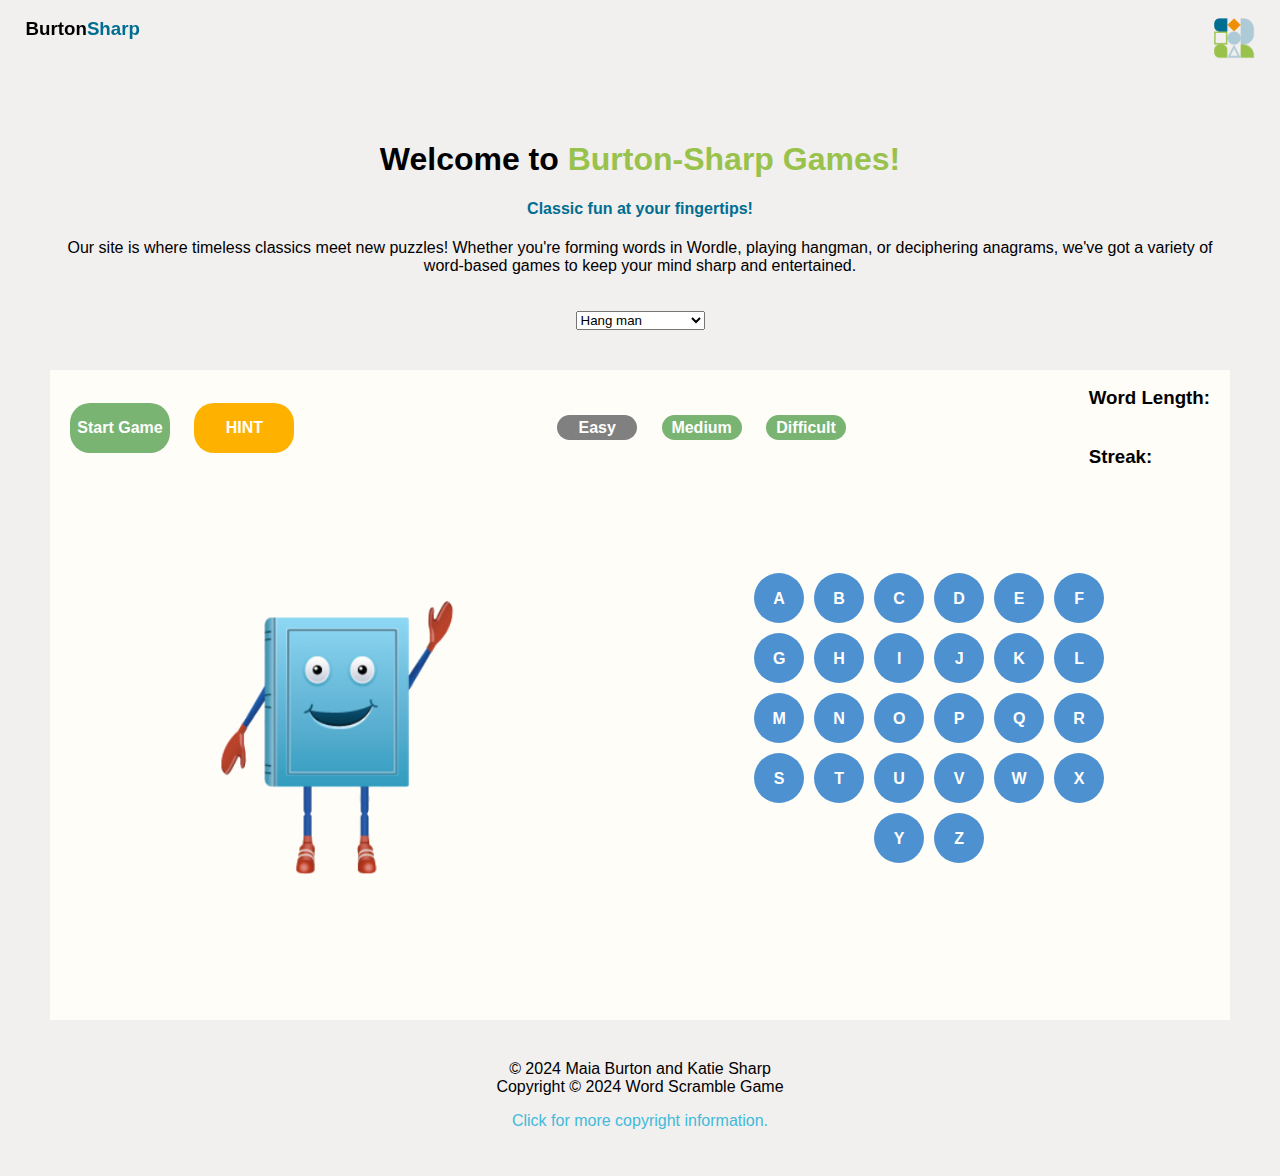
<file: index.html>
<!DOCTYPE html>
<html>
  <head>
    <title>Burton & Sharp Game Site</title>
    <link rel="stylesheet" href="style.css" />
    <script src="script.js"></script>
    <meta
      name="viewport"
      content="width=device-width, initial-scale=1.0, user-scalable=no"
    />
  </head>
  <body>
    <header>
      <section class="banner" style="background-color: #f2efef">
        <section class="left">
          <h3 title="To the top" class="banner-words">
            <section id="logo">
              <span id="logoB">Burton</span><span id="logoS">Sharp</span>
            </section>
            <section>
              <img src="image_holder.png" id="home_img" />
            </section>
          </h3>
        </section>
      </section>
    </header>
    <main>
      <section class="light-section" style="background-color: #f2efef">
        <section id="welcomePage">
          <section class="left intro">
            <h1 id="welcomeTitle">
              Welcome to <span id="titleEmph">Burton-Sharp Games!</span>
            </h1>
            <h4 id="subtitle">Classic fun at your fingertips!</h4>
            <p>
              Our site is where timeless classics meet new puzzles! Whether
              you're forming words in Wordle, playing hangman, or deciphering
              anagrams, we've got a variety of word-based games to keep your
              mind sharp and entertained.
            </p>
          </section>
        </section>

        <select id="gameSelect" onchange="changeGame()">
          <option value="hangMan/hangman.html">Hang man</option>
          <!-- <option value="BlackJack/blackjack.html">Black Jack</option> -->
          <option value="Wordle/wordle.html">Wordle</option>
          <option value="Scramble/scramble.html">Word Unscramble</option>
        </select>
      </section>

      <section class="dark-section">
        <iframe id="gameFrame" src="hangMan/hangman.html"></iframe>
      </section>
    </main>
  </body>
  <footer>
    <section class="box">
      <p class="textAlts">
        &copy; 2024 Maia Burton and Katie Sharp <br />
        Copyright &copy; 2024 Word Scramble Game
      </p>
      <a href="copyrightinfo.html">
        <p>Click for more copyright information.</p>
      </a>
    </section>
  </footer>
</html>
</file>
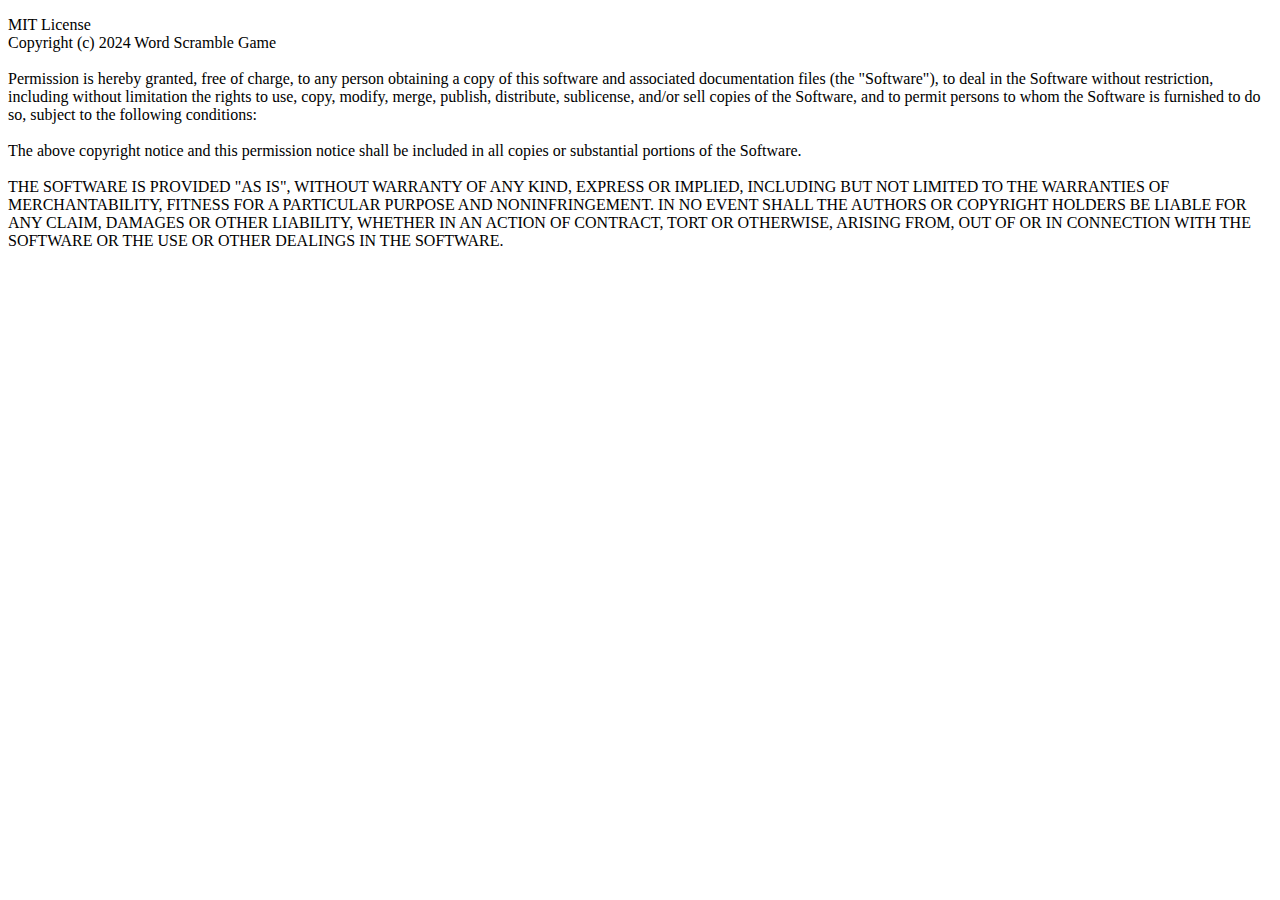
<file: copyrightinfo.html>
<!DOCTYPE html>
<html>
  <head>
    <title>Burton & Sharp Game Site</title>
    <script src="script.js"></script>
    <meta
      name="viewport"
      content="width=device-width, initial-scale=1.0, user-scalable=no"
    />
  </head>
  <body>
    <main>
      <p>
        MIT License<br />

        Copyright (c) 2024 Word Scramble Game<br /><br />

        Permission is hereby granted, free of charge, to any person obtaining a
        copy of this software and associated documentation files (the
        "Software"), to deal in the Software without restriction, including
        without limitation the rights to use, copy, modify, merge, publish,
        distribute, sublicense, and/or sell copies of the Software, and to
        permit persons to whom the Software is furnished to do so, subject to
        the following conditions:<br /><br />

        The above copyright notice and this permission notice shall be included
        in all copies or substantial portions of the Software.<br /><br />

        THE SOFTWARE IS PROVIDED "AS IS", WITHOUT WARRANTY OF ANY KIND, EXPRESS
        OR IMPLIED, INCLUDING BUT NOT LIMITED TO THE WARRANTIES OF
        MERCHANTABILITY, FITNESS FOR A PARTICULAR PURPOSE AND NONINFRINGEMENT.
        IN NO EVENT SHALL THE AUTHORS OR COPYRIGHT HOLDERS BE LIABLE FOR ANY
        CLAIM, DAMAGES OR OTHER LIABILITY, WHETHER IN AN ACTION OF CONTRACT,
        TORT OR OTHERWISE, ARISING FROM, OUT OF OR IN CONNECTION WITH THE
        SOFTWARE OR THE USE OR OTHER DEALINGS IN THE SOFTWARE.
      </p>
    </main>
  </body>
</html>
</file>
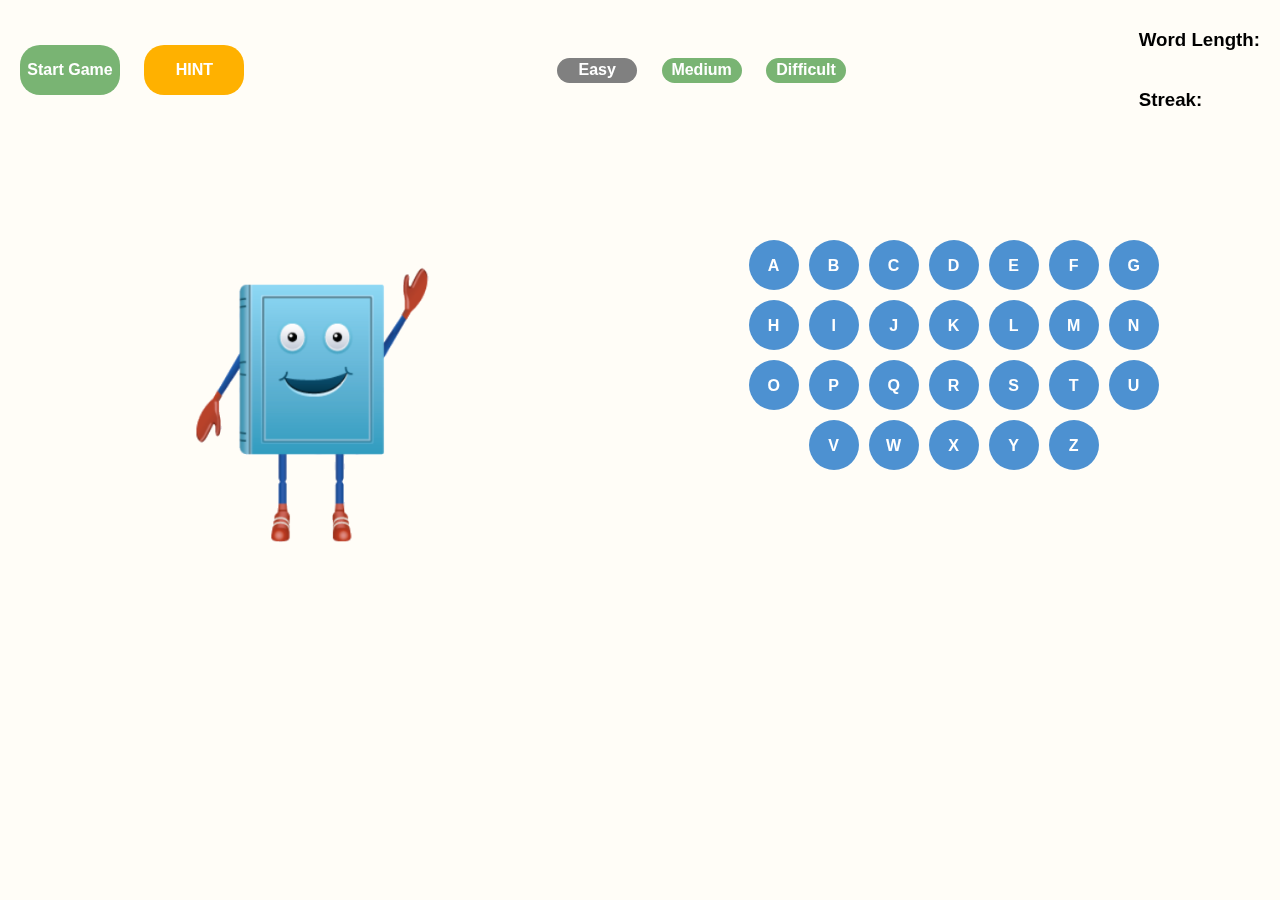
<file: hangMan/hangman.html>
<!DOCTYPE html>
<html>
  <head>
    <title>Hang Man!</title>
    <link rel="stylesheet" href="hangman.css" />
    <meta
      name="viewport"
      content="width=device-width, initial-scale=1.0, user-scalable=no"
    />
  </head>
  <body>
    <section id="banner">
      <section>
        <button id="startGame" class="settingBtn">Start Game</button>
        <button id="hintBtn" class="settingBtn">HINT</button>
      </section>
      <section>
        <button id="easy" class="difficultySetting settingBtn selectedLevel">
          Easy
        </button>
        <button id="medium" class="difficultySetting settingBtn">Medium</button>
        <button id="difficult" class="difficultySetting settingBtn">
          Difficult
        </button>
      </section>

      <section id="info">
        <div>
          <h3>Word Length: <span id="wordLength"></span></h3>
        </div>
        <div>
          <h3>Streak: <span id="streak"></span></h3>
        </div>
      </section>
    </section>

    <section id="hanging-tree">
      <img id="hanging-man" src="images/start.png" />
    </section>
    <section id="guessing-container">
      <section id="letter-container"></section>
      <section id="button-container"></section>
    </section>
    <script src="hangman.js"></script>
  </body>
</html>
</file>
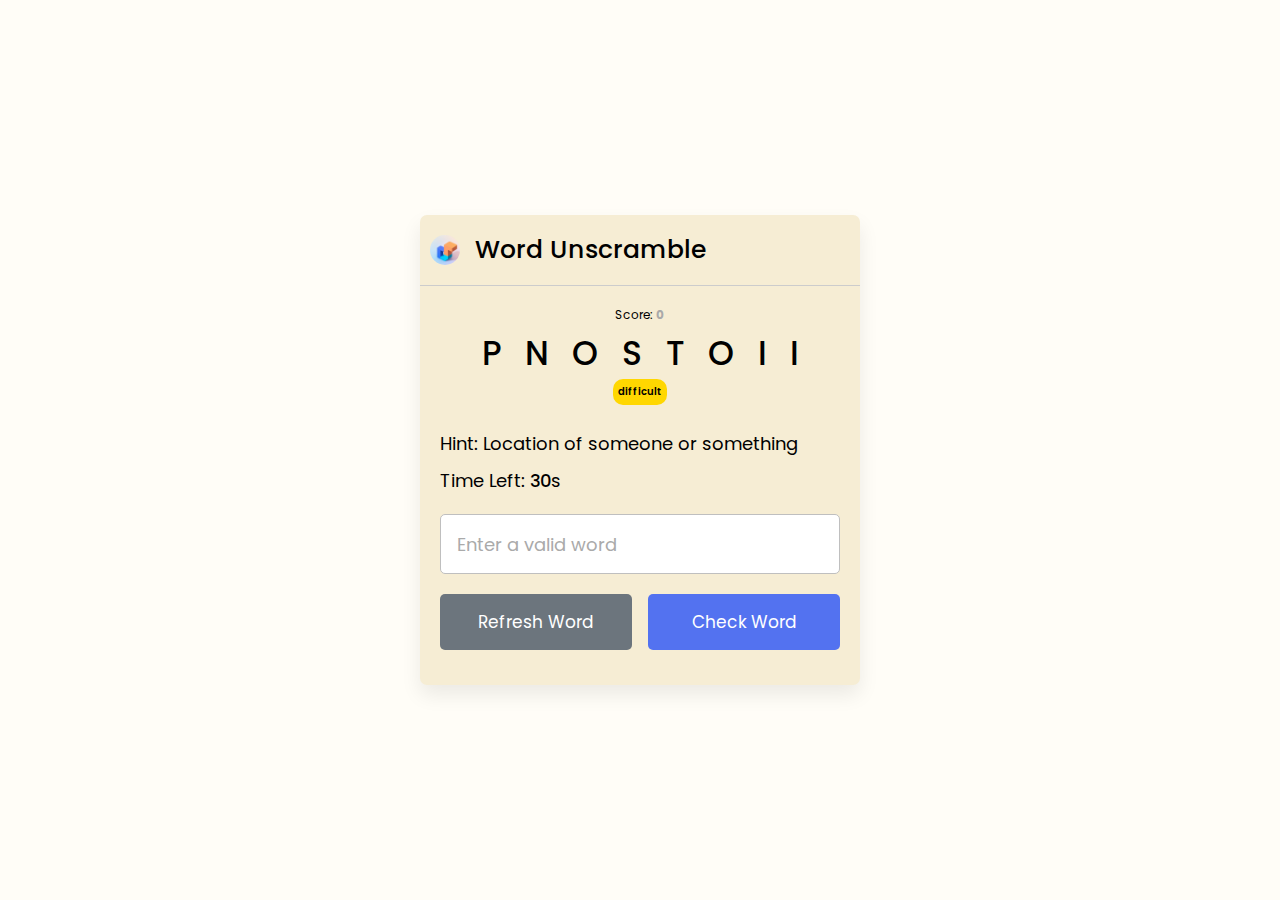
<file: Scramble/scramble.html>
<!DOCTYPE html>
<html lang="en" dir="ltr">
  <head>
    <meta charset="utf-8" />
    <link rel="icon" href="img/image.png" type="image/x-icon" />
    <title>Word Scramble Game</title>
    <link rel="stylesheet" href="style.css" />
    <meta name="viewport" content="width=device-width, initial-scale=1.0" />
    <script src="js/words.js" defer></script>
    <script src="js/script.js" defer></script>
  </head>
  <body>
    <div class="container">
      <div class="title-container">
        <img src="img/image.jpeg" class="round-img" />
        <h2>Word Unscramble</h2>
      </div>

      <div class="content">
        <div class="score">
          <p><span id="scoreLabel">Score: </span><b id="scoreValue">0</b></p>
        </div>
        <p class="word"></p>
        <p class="word-class-p">
          <span class="word-class"></span>
        </p>
        <div class="details">
          <p class="hint">Hint: <span></span></p>
          <p class="time">
            Time Left: <span><b>30</b>s</span>
          </p>
        </div>
        <input
          type="text"
          spellcheck="false"
          placeholder="Enter a valid word"
          autocomplete="off"
          onPaste="return false;"
          onkeydown="if (event.key === 'Enter') { event.preventDefault(); window.checkWord(); }"
        />
        <p id="message"></p>
        <div class="buttons">
          <button class="refresh-word">Refresh Word</button>
          <button class="check-word">Check Word</button>
        </div>
      </div>
    </div>
  </body>
</html>
</file>
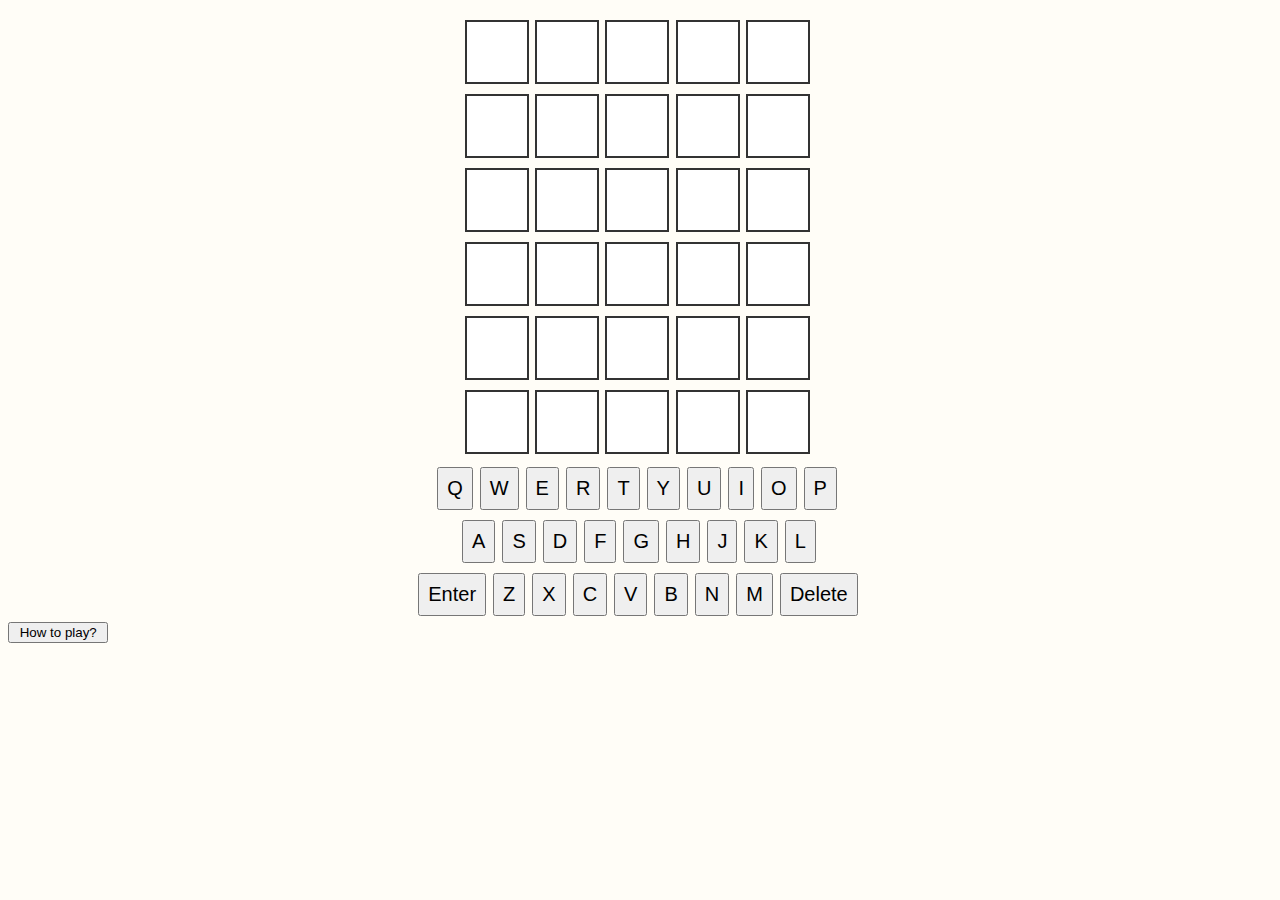
<file: Wordle/wordle.html>
<!DOCTYPE html>
<html lang="en">
  <head>
    <meta charset="UTF-8" />
    <meta
      name="viewport"
      content="width=device-width, initial-scale=1.0, user-scalable=no"
    />
    <title>Wordle - BurtonSharp</title>
    <link rel="stylesheet" href="wordle.css" />
  </head>

  <body>
    <div class="board">
      <div class="cell" data-cell-index="0"></div>
      <div class="cell" data-cell-index="1"></div>
      <div class="cell" data-cell-index="2"></div>
      <div class="cell" data-cell-index="3"></div>
      <div class="cell" data-cell-index="4"></div>
      <div class="cell" data-cell-index="5"></div>
      <div class="cell" data-cell-index="6"></div>
      <div class="cell" data-cell-index="7"></div>
      <div class="cell" data-cell-index="8"></div>
      <div class="cell" data-cell-index="9"></div>
      <div class="cell" data-cell-index="10"></div>
      <div class="cell" data-cell-index="11"></div>
      <div class="cell" data-cell-index="12"></div>
      <div class="cell" data-cell-index="13"></div>
      <div class="cell" data-cell-index="14"></div>
      <div class="cell" data-cell-index="15"></div>
      <div class="cell" data-cell-index="16"></div>
      <div class="cell" data-cell-index="17"></div>
      <div class="cell" data-cell-index="18"></div>
      <div class="cell" data-cell-index="19"></div>
      <div class="cell" data-cell-index="20"></div>
      <div class="cell" data-cell-index="21"></div>
      <div class="cell" data-cell-index="22"></div>
      <div class="cell" data-cell-index="23"></div>
      <div class="cell" data-cell-index="24"></div>
      <div class="cell" data-cell-index="25"></div>
      <div class="cell" data-cell-index="26"></div>
      <div class="cell" data-cell-index="27"></div>
      <div class="cell" data-cell-index="28"></div>
      <div class="cell" data-cell-index="29"></div>
    </div>

    <div id="board">
      <div class="row row1">
        <button class="key" onclick="toggleKey(this)">Q</button>
        <button class="key" onclick="toggleKey(this)">W</button>
        <button class="key" onclick="toggleKey(this)">E</button>
        <button class="key" onclick="toggleKey(this)">R</button>
        <button class="key" onclick="toggleKey(this)">T</button>
        <button class="key" onclick="toggleKey(this)">Y</button>
        <button class="key" onclick="toggleKey(this)">U</button>
        <button class="key" onclick="toggleKey(this)">I</button>
        <button class="key" onclick="toggleKey(this)">O</button>
        <button class="key" onclick="toggleKey(this)">P</button>
      </div>
      <div class="row row2">
        <button class="key" onclick="toggleKey(this)">A</button>
        <button class="key" onclick="toggleKey(this)">S</button>
        <button class="key" onclick="toggleKey(this)">D</button>
        <button class="key" onclick="toggleKey(this)">F</button>
        <button class="key" onclick="toggleKey(this)">G</button>
        <button class="key" onclick="toggleKey(this)">H</button>
        <button class="key" onclick="toggleKey(this)">J</button>
        <button class="key" onclick="toggleKey(this)">K</button>
        <button class="key" onclick="toggleKey(this)">L</button>
      </div>
      <div class="row row3">
        <button class="key custom" onclick="toggleKey(this)">Enter</button>
        <button class="key" onclick="toggleKey(this)">Z</button>
        <button class="key" onclick="toggleKey(this)">X</button>
        <button class="key" onclick="toggleKey(this)">C</button>
        <button class="key" onclick="toggleKey(this)">V</button>
        <button class="key" onclick="toggleKey(this)">B</button>
        <button class="key" onclick="toggleKey(this)">N</button>
        <button class="key" onclick="toggleKey(this)">M</button>
        <button class="key custom3" onclick="toggleKey(this)">Delete</button>
      </div>
    </div>
    <button class="howTo custom2" id="howToButton">
      &nbsp;How to play?&nbsp;
    </button>

    <script src="wordle.js"></script>
  </body>
</html>
</file>
<file: style.css>
html,
body,
h1 {
  font-family: Verdana, Geneva, Tahoma, sans-serif;
  scroll-behavior: smooth;
}

body {
  text-align: center;
  margin: 0;
  padding: 100px 30px 30px 30px;
}

body,
#welcomePage,
.buttonSection {
  background-color: #f2efef;
}

#logo {
  position: fixed;
  top: 2%;
  left: 2%;
}

main {
  display: block;
  justify-content: space-around; /* Distributes space around items */
  align-items: center; /* Vertically aligns items */
}

#welcomePage {
  display: flex;
  flex-direction: row;
  align-items: center;
  justify-content: space-between;
}

#intro {
  display: flex;
  flex-direction: column;
  align-items: center;
}

#home_img {
  width: 40px;
  height: auto;
  position: fixed;
  top: 2%;
  right: 2%;
}

a:link {
  color: #41bbd9;
  text-decoration: none;
}

a:visited {
  color: #006e90;
  text-decoration: none;
}

a:hover {
  text-decoration: underline;
}

.light-section {
  background-color: #ffffff;
}

.dark-section,
.light-section {
  flex: 1 1 50%; /* Each section takes up 50% of the flex container */
  padding: 20px; /* Add padding for spacing */
  box-sizing: border-box; /* Includes padding in width calculation */
}

.banner {
  background-color: #ffffff;
  display: flex;
  justify-content: space-between;
  align-items: center;
  width: 100%;

  position: fixed;
  top: 0;
  left: 0;

  margin: 0px;
  padding: 40px 40px; /* top/bottom, left/right */
}

.banner .banner-buttons {
  text-decoration: none;
  padding-bottom: 0px;
}

.banner-buttons {
  padding: 5px 10px; /* Adjust padding if necessary */
  max-width: 100%; /* Ensure buttons do not overflow */
  white-space: nowrap; /* Prevents text from wrapping */
  overflow: hidden; /* Keeps the content from spilling out */
  text-overflow: ellipsis; /* Adds an ellipsis if the text overflows */

  transition: transform 0.2s ease-in-out;
}

.banner-buttons:hover,
.banner-buttons:focus {
  transform: scale(1.2);
}

.banner .right {
  display: flex;
  align-items: flex-start;
  justify-content: flex-end;
  gap: 40px; /* spacing between banner tags */
  padding: 0px;
  margin-right: 70px;
}

#logo {
  display: flex;
  align-items: center;
}

#logoB {
  color: #000000;
}

#logoS {
  color: #006e90;
  margin-right: auto;
}

#explore {
  color: #41bbd9;
  background-color: #ffffff;
  border: 2px solid #41bbd9;
  padding: 5px 10px;
  text-align: center;
  text-decoration: none;
  display: inline-block;
  cursor: pointer;
}

#play {
  color: #000000;
  background-color: #f18f01;
  border: 2px solid #f18f01;
  padding: 5px 10px;
  text-align: center;
  text-decoration: none;
  display: inline-block;
  cursor: pointer;
}

#gameFrame {
  margin-top: 0px;
  border: none;
  width: 100%;
  height: 650px;
}

#gameSelect {
  margin-top: 20px;
}

#learnMore {
  color: #000000;
}

#welcomeTitle {
  font-size: 32px;
}

#subtitle {
  color: #006e90;
}

#titleEmph {
  color: #99c24d;
}

/*
Color palette
https://coolors.co/006e90-f18f01-adcad6-99c24d-41bbd9
*/

@media only screen and (max-width: 480px) {
  #welcomeTitle {
    font-size: 20px;
    margin-top: -50px;
  }

  #logo {
    font-size: 15px;
  }

  #home_img {
    width: 40px;
    height: auto;
    margin-left: 200px;
  }

  #subtitle {
    margin-right: 6px;
  }

  .intro {
    margin-left: 0;
    text-align: left;
  }

  #welcomeTitle {
    text-align: center;
    margin-top: -40px;
  }

  #gameSelect {
    font-size: 15px;
    margin-top: 5px;
    margin-bottom: 25px;
    text-align: center;
  }

  .dark-section,
  .light-section {
    flex: 1 1 50%;
    padding: 0px;
  }

  .intro {
    margin-top: 50px;
  }
}
</file>
<file: hangMan/hangman.css>
html {
  margin: 0;
  padding: 0;
  font-family: Verdana, Geneva, Tahoma, sans-serif;
  scroll-behavior: smooth;
}

* {
  box-sizing: border-box; /* sets the element's dimensions include the padding and border */
}

body {
  background-color: #fffdf7;
  padding-top: 60px; /* offset spacing from body to banner */
  padding-top: 60px; /* offset spacing from body to banner */
  display: flex; /* Use flexbox on the body to arrange children */
  justify-content: flex-end; /* Align children to the end (right side) */
  height: 100vh; /* Full height of the viewport */
  margin: 0; /* Reset any default margin */
}

button {
  cursor: pointer;
  border: none;
}

#banner {
  display: flex;
  justify-content: space-between;
  align-items: center;
  width: 100vw;
  height: 10%;

  margin: 0;
  position: fixed;
  top: 25px;
  right: 0;
}

#info {
  display: flex;
  flex-direction: column;
  align-items: flex-start;
  margin-right: 20px;
}

.settingBtn {
  width: 100px;
  height: 50px;
  border-radius: 20px;
  text-align: center;
  margin-left: 20px;
  flex: 0 0 auto; /* don't grow or shrink */

  background-color: #79b473;
  color: white;
  font-weight: bold;
  font-size: 16px;
}

.settingBtn:hover {
  background-color: #6a994e;
}

.selectedLevel {
  color: white;
  background-color: grey;
}

.selectedLevel:hover {
  color: white;
  background-color: grey;
}

#hintBtn {
  background-color: #ffb100;
  color: white;
}

.difficultySetting {
  width: 80px;
  height: 25px;
  border-radius: 20px;
  text-align: center;
  margin-left: 20px;
  flex: 0 0 auto; /* don't grow or shrink */

  font-weight: bold;
  font-size: 16px;
}

#hintBtn:hover {
  background-color: #e09d00;
}

#hanging-tree {
  display: flex;
  flex-direction: column;
  width: 50vw;
  height: 100vh;
  align-items: center;
  padding-top: 100px;

  position: fixed;
  left: 0;
  top: 15%;
}

#hanging-man {
  width: 100%;
  max-width: 270px;
  height: auto;
}

#letter-container,
#button-container {
  width: 100%; /* Each child takes the full width of the guess-container */
  display: flex; /* Establishes a flex container for each section */
  justify-content: center; /* Centers the buttons */
  flex-wrap: wrap; /* Allow buttons to wrap */
  margin-top: 50px;
}

.letterBtn {
  width: 50px;
  height: 50px;
  border-radius: 50%;
  text-align: center;
  line-height: 50px;
  margin: 5px;
  flex: 0 0 auto; /* don't grow or shrink */

  font-size: 16px;
  font-weight: bold;
  background-color: #4d91d1;
  color: white;
}

.notSelected.letterBtn:hover {
  background: #235789;
}

.letterBox {
  width: 30px;
  height: 30px;
  text-align: center;
  flex: 0 0 auto;

  margin: 0px 3px;
  font-size: 20px;
  font-weight: bold;
  border-bottom: 3px solid black;
}

.right {
  color: #79b473;
  border: 3px solid #79b473;
  background-color: white;
}

.wrong {
  color: #c1292e;
  border: 3px solid #c1292e;
  background-color: white;
}

/*
https://hangmanwordgame.com/?fca=1&success=0#/
*/
@media only screen and (min-width: 481px) {
  #guessing-container {
    display: flex; /* Establishes a flex container */
    flex-direction: column; /* Stacks children vertically */
    align-items: center; /* Centers children horizontally */
    width: 35vw; /* Sets the width to 50% of the viewport width */
    height: 100vh;
    margin: auto; /* Centers the container in the middle of the page */

    position: fixed;
    right: 8%;
    top: 15%;
  }
}

@media only screen and (max-width: 480px) {
  #banner {
    flex-direction: column;
    align-items: center;
  }

  #banner > section {
    margin-bottom: 10px;
  }

  #info {
    font-size: 10px;
  }

  #wordLength {
    margin-right: 20px;
  }

  #streak {
    margin-left: 20px;
  }

  .settingBtn {
    width: auto;
    height: auto;
  }

  .difficultySetting {
    width: auto;
    height: auto;
    margin-left: 10px;
    margin-top: 10px;
  }

  .letterBtn {
    display: flex; /* Use flexbox */
    justify-content: center; /* Center horizontally */
    align-items: center;
    margin: 5px;
    width: 25px;
    height: 25px;
    font-size: 13px;
    line-height: 25px;
    padding: 4px;
  }

  #guessing-contanier,
  #button-container {
    display: grid;
    grid-template-columns: repeat(9, 1fr);
    grid-gap: 5px;
    justify-content: center;
    width: 40px;
    height: 40px;
    font-size: 15px;

    position: fixed;
    bottom: 15%;
    left: 45%;
  }

  #letter-container {
    position: fixed;
    bottom: 25%;
    right: 0%;
  }

  #hanging-tree,
  #hanging-man {
    margin-left: 18%;
    margin-bottom: 50%;
  }
}

/*
https://hangmanwordgame.com/?fca=1&success=0#/
*/
</file>
<file: Scramble/style.css>
@import url("https://fonts.googleapis.com/css2?family=Poppins:wght@400;500;600&display=swap");
* {
  margin: 0;
  padding: 0;
  box-sizing: border-box;
  font-family: "Poppins", sans-serif;
}
body {
  background-color: #fffdf7; /* Changed background to the color  #FFFDF7. Previous background: url("/Users/Katie/Desktop/BSWords/bg.svg"); */
  display: flex;
  padding: 0 10px;
  align-items: center;
  justify-content: center;
  min-height: 100vh;
}
.container {
  width: 440px;
  border-radius: 7px;
  background: #f6edd4;
  box-shadow: 0 10px 20px rgba(0, 0, 0, 0.08);
}
.container h2 {
  font-size: 25px;
  font-weight: 500;
  padding: 16px 16px 16px 0px;
  margin-left: 5px;
}
.container .content {
  margin: 20px 20px 35px;
}
.content .word {
  user-select: none;
  font-size: 33px;
  font-weight: 500;
  text-align: center;
  letter-spacing: 24px;
  margin-right: -24px;
  word-break: break-all;
  text-transform: uppercase;
}
.content .details {
  margin: 25px 0 20px;
}
.details p {
  font-size: 18px;
  margin-bottom: 10px;
}
.details p b {
  font-weight: 500;
}
.content input {
  width: 100%;
  height: 60px;
  outline: none;
  padding: 0 16px;
  font-size: 18px;
  border-radius: 5px;
  border: 1px solid #bfbfbf;
}
.content input:focus {
  box-shadow: 0px 2px 4px rgba(0, 0, 0, 0.08);
}
.content input::placeholder {
  color: #aaa;
}
.content input:focus::placeholder {
  color: #bfbfbf;
}
.content .buttons {
  display: flex;
  margin-top: 20px;
  justify-content: space-between;
}
.buttons button {
  border: none;
  outline: none;
  color: #fff;
  cursor: pointer;
  padding: 15px 0;
  font-size: 17px;
  border-radius: 5px;
  width: calc(100% / 2 - 8px);
  transition: all 0.3s ease;
}
.buttons button:active {
  transform: scale(0.97);
}
.buttons .refresh-word {
  background: #6c757d;
}
.buttons .refresh-word:hover {
  background: #5f666d;
}
.buttons .check-word {
  background: #5372f0;
}
.buttons .check-word:hover {
  background: #2c52ed;
}

@media screen and (max-width: 470px) {
  .container h2 {
    font-size: 22px;
  }
  .title-container p {
    font-size: 5px;
    margin-right: 7px;
    padding: 0;
  }
  .content .word {
    font-size: 30px;
    letter-spacing: 20px;
    margin-right: -20px;
  }
  .container .content {
    margin: 20px 20px 30px;
  }
  .details p {
    font-size: 16px;
    margin-bottom: 8px;
  }
  .content input {
    height: 55px;
    font-size: 17px;
  }
  .buttons button {
    padding: 14px 0;
    font-size: 16px;
    width: calc(100% / 2 - 7px);
  }
}

input.correct {
  border-color: limegreen;
  background-color: rgba(0, 255, 0, 0.2);
}

input.incorrect {
  border-color: red;
  background-color: rgba(255, 0, 0, 0.2);
}

input::after {
  content: "";
  position: absolute;
  right: 10px;
  top: 50%;
  transform: translateY(-50%);
  width: 20px;
  height: 20px;
  background-repeat: no-repeat;
  background-position: center;
  background-size: contain;
}

@keyframes flash {
  0% {
    opacity: 1;
  }
  50% {
    opacity: 0.5;
  }
  100% {
    opacity: 1;
  }
}

input.flash {
  animation: flash 2s;
  background-color: lightyellow;
}

.round-img {
  border-radius: 50%;
  width: 30px;
  height: 30px;
  margin-right: 10px;
  margin-left: 10px;
}
.title-container {
  display: flex;
  align-items: center;
  border-bottom: 1px solid #ccc;
}

.title-container p {
  background-color: #e0f4ff;
  border-radius: 5px;
  color: #39a7ff;
  font-size: 10px;
  cursor: pointer;
  padding-left: 3px;
  padding-right: 3px;
}
.title-container a {
  text-decoration: none;
}
.score p {
  text-align: center;
  margin-bottom: 5px;
  font-size: 12px;
}
#scoreValue {
  transition: text 0.5s ease-in-out;
  color: darkgray;
}

.show-word #scoreValue {
  color: transparent;
}
.word-class-p {
  display: flex;
  justify-content: center;
}
.word-class {
  border-radius: 10px;
  font-size: 10px;
  padding: 5px;
  font-weight: 600;
}
</file>
<file: Wordle/wordle.css>
h1 {
  text-align: center;
}

body {
  background-color: #fffdf7;
  /* background: url("/Users/Katie/Desktop/BSWords/bg.svg"); */
}

.board {
  display: grid;
  grid-template-columns: repeat(5, 1fr);
  row-gap: 10px;
  column-gap: 1px;
  margin: auto;
  max-width: 350px;
  margin-top: 20px;
}

.cell {
  background-color: #fff;
  border: 2px solid #333;
  font-size: 48px;
  font-weight: bold;
  cursor: pointer;
  aspect-ratio: 1 / 1;
  display: flex;
  align-items: center;
  justify-content: center;
  height: 60px;
  color: #444;
  touch-action: manipulation;
}

.key {
  margin: 1px;
  padding: 8px;
  font-size: 20px;
  cursor: pointer;
  touch-action: manipulation;
}

.row {
  display: flex;
  justify-content: center;
  margin-bottom: 5px;
  gap: 5px;
}

.row.row1 {
  margin-top: 12px;
  margin-right: 6px;
}

.row.row2 {
  margin-top: 8px;
  margin-right: 2px;
}

.row.row3 {
  margin-top: 8px;
  margin-right: 4px;
}

.correctCell {
  background-color: #2ee65c;
}

.correctLetter {
  background-color: #e6e32e;
}

.correctLetter2 {
  margin: 1px;
}

.incorrectLetter {
  background-color: #979792;
}

.howTo:hover {
  background-color: #c0c2c4;
}

@media only screen and (max-width: 480px) {
  .board {
    row-gap: 10px;
    column-gap: 1px;
    margin: auto;
    max-width: 300px;
    margin-bottom: 20px;
    margin-top: 20px;
  }

  button {
    background-color: #fff;
    margin-left: 30px;
    position: relative;
    top: -4px;
    border-radius: 0px;
    height: 30px;
    font-size: 15px;
    border: solid black;
    color: black;
    cursor: pointer;
    width: 30px;
    height: 40px;
  }

  .custom {
    width: 55px;
    height: 40px;
  }

  .custom3 {
    width: 55px;
    height: 40px;
  }

  .custom2 {
    width: 150px;
    height: 40px;
  }

  .key {
    font-size: 15px;
    padding: 4px;
  }

  .cell {
    font-size: 35px;
    height: 50px;
    color: #444;
  }

  h1 {
    margin-top: 25px;
    font-size: 30px;
  }

  .howTo {
    font-size: 17px;
    margin-top: 30px;
    margin-left: 10px;
  }

  .howTo:hover {
    background-color: #fff;
  }
}
</file>
